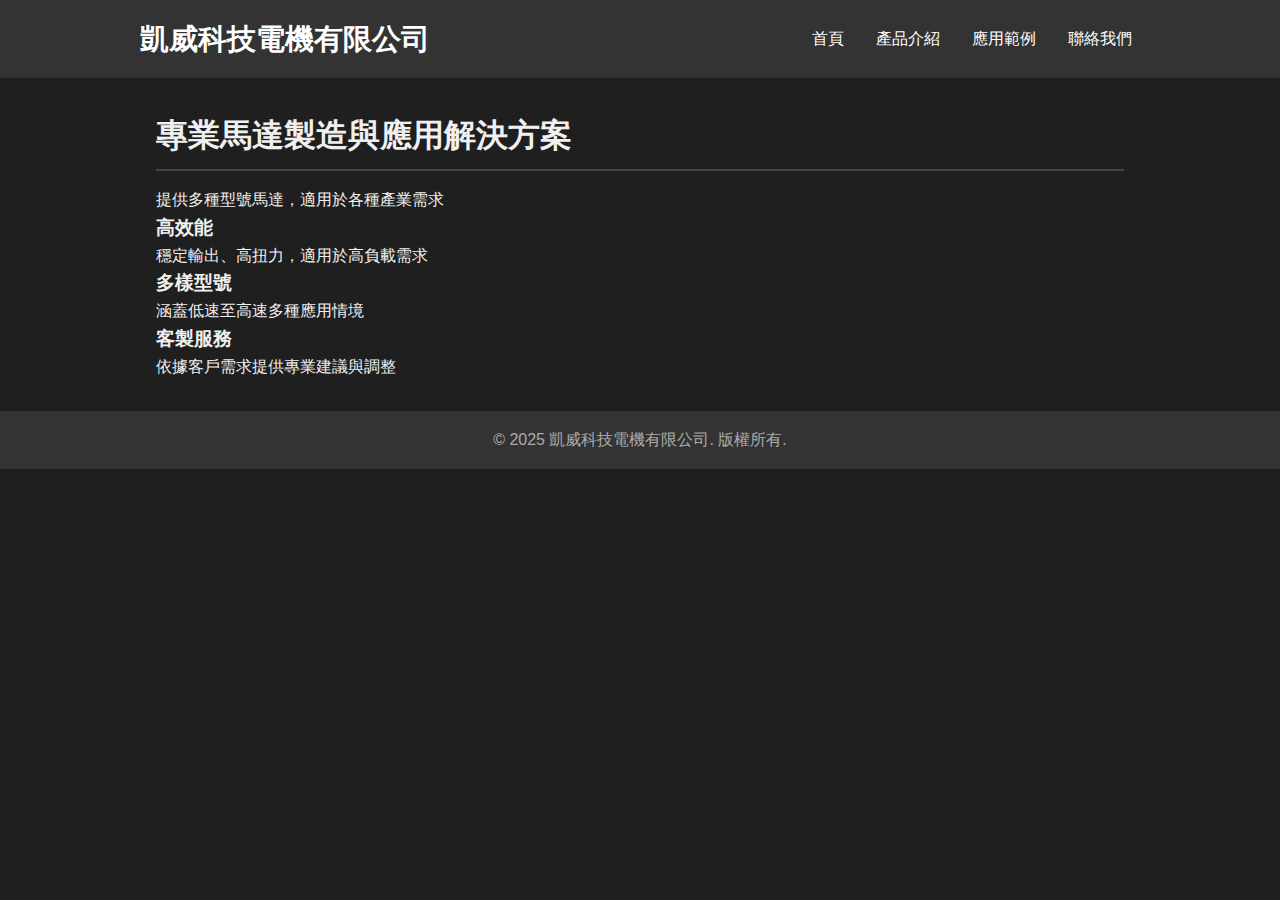
<file: index.html>
<!DOCTYPE html>
<html lang="zh-Hant">
<head>
  <meta charset="UTF-8">
  <meta name="viewport" content="width=device-width, initial-scale=1.0">
  <title>馬達產品介紹</title>
  <link rel="stylesheet" href="style.css">
  <script defer src="script.js"></script>

</head>
<body>
  <header>
    <nav>
      <h1>凱威科技電機有限公司</h1>
      <ul>
        <li><a href="index.html">首頁</a></li>
        <li><a href="products.html">產品介紹</a></li>
        <li><a href="applications.html">應用範例</a></li>
        <li><a href="contact.html">聯絡我們</a></li>
      </ul>
    </nav>
  </header>

  <main>
    <section class="hero">
      <h2>專業馬達製造與應用解決方案</h2>
      <p>提供多種型號馬達，適用於各種產業需求</p>
    </section>

    <section class="features">
      <div>
        <h3>高效能</h3>
        <p>穩定輸出、高扭力，適用於高負載需求</p>
      </div>
      <div>
        <h3>多樣型號</h3>
        <p>涵蓋低速至高速多種應用情境</p>
      </div>
      <div>
        <h3>客製服務</h3>
        <p>依據客戶需求提供專業建議與調整</p>
      </div>
    </section>
  </main>

  <footer>
    <p>&copy; 2025 凱威科技電機有限公司. 版權所有.</p>
  </footer>
</body>
</html>
</file>
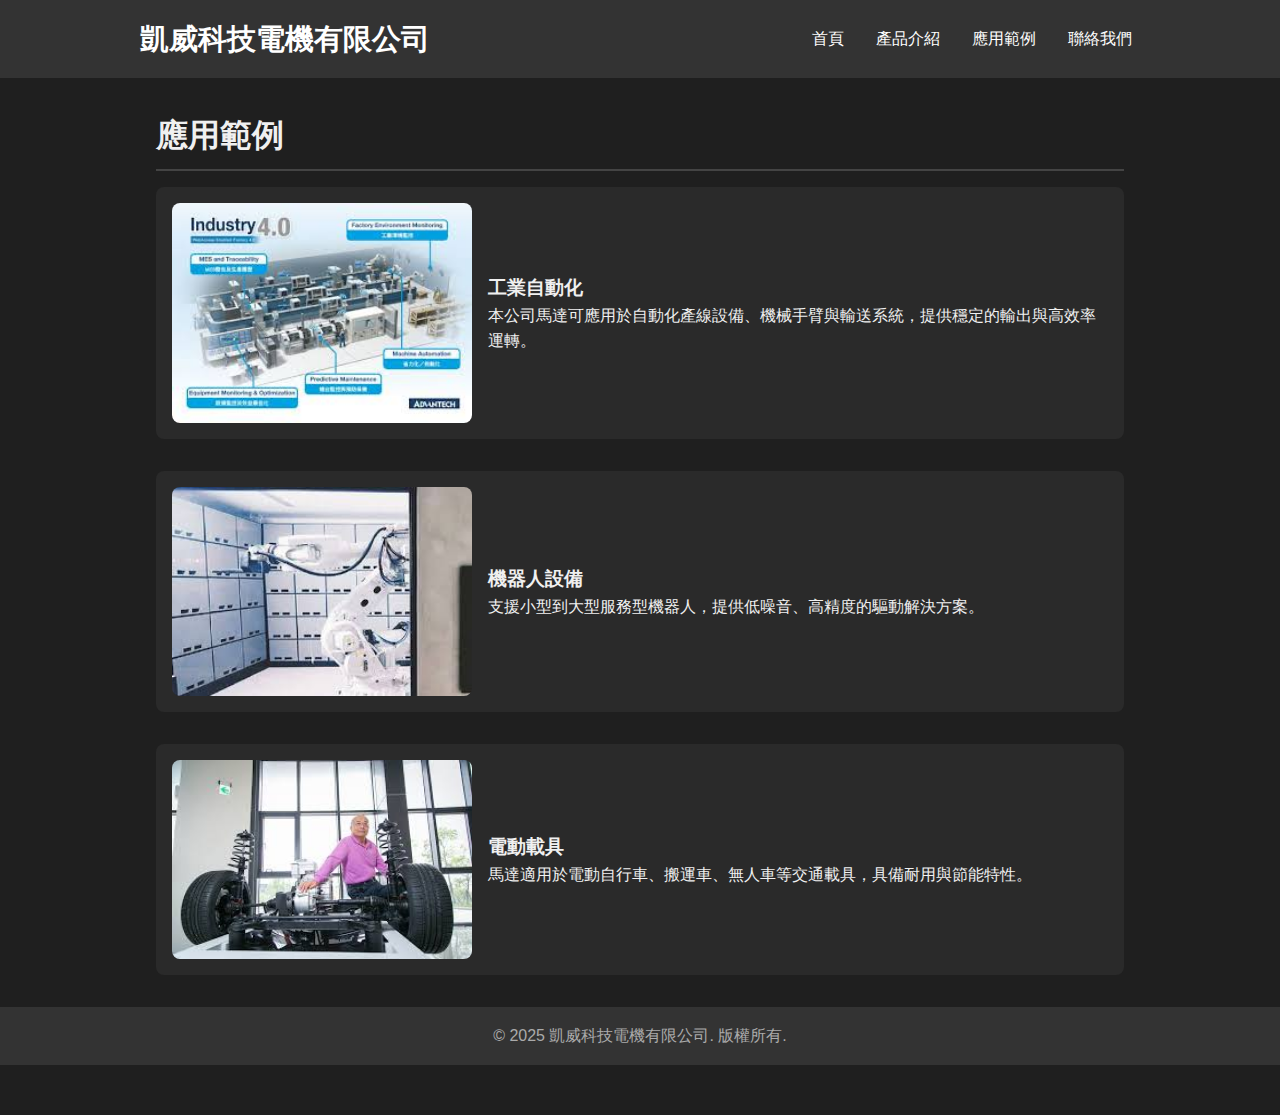
<file: applications.html>
<!DOCTYPE html>
<html lang="zh-Hant">
<head>
  <meta charset="UTF-8">
  <meta name="viewport" content="width=device-width, initial-scale=1.0">
  <title>應用範例 - 馬達產品</title>
  <link rel="stylesheet" href="style.css">
  <script defer src="script.js"></script>

</head>
<body>
  <header>
    <nav>
      <h1>凱威科技電機有限公司</h1>
      <ul>
        <li><a href="index.html">首頁</a></li>
        <li><a href="products.html">產品介紹</a></li>
        <li><a href="applications.html">應用範例</a></li>
        <li><a href="contact.html">聯絡我們</a></li>
      </ul>
    </nav>
  </header>

  <main class="applications">
    <h2>應用範例</h2>

    <div class="application-item">
      <img src="images/factory.jpg" alt="工業自動化應用">
      <div class="application-text">
        <h3>工業自動化</h3>
        <p>本公司馬達可應用於自動化產線設備、機械手臂與輸送系統，提供穩定的輸出與高效率運轉。</p>
      </div>
    </div>

    <div class="application-item">
      <img src="images/robot.jpg" alt="機器人應用">
      <div class="application-text">
        <h3>機器人設備</h3>
        <p>支援小型到大型服務型機器人，提供低噪音、高精度的驅動解決方案。</p>
      </div>
    </div>

    <div class="application-item">
      <img src="images/vehicle.jpg" alt="電動載具應用">
      <div class="application-text">
        <h3>電動載具</h3>
        <p>馬達適用於電動自行車、搬運車、無人車等交通載具，具備耐用與節能特性。</p>
      </div>
    </div>

  </main>

  <footer>
    <p>&copy; 2025 凱威科技電機有限公司. 版權所有.</p>
  </footer>
</body>
</html>
</file>
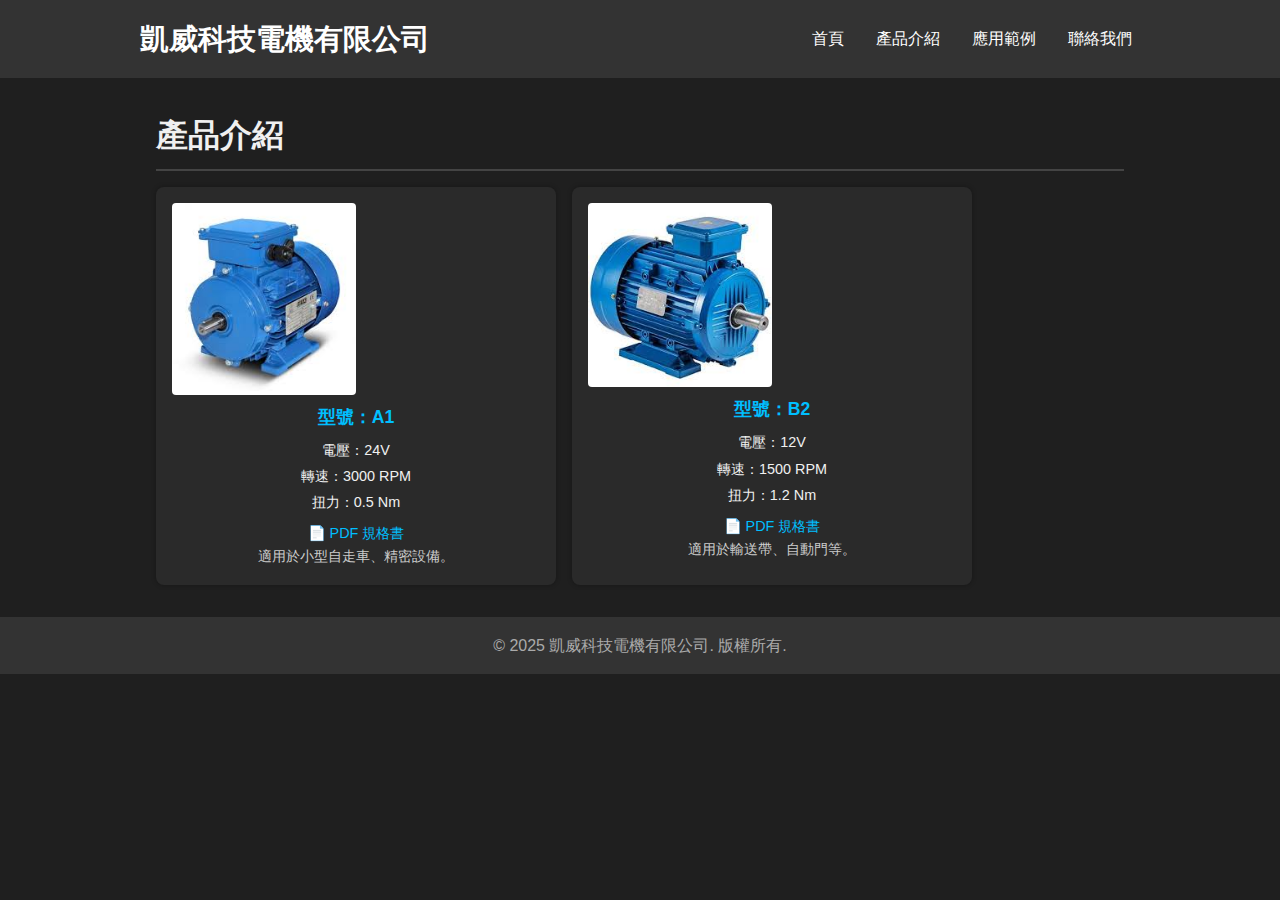
<file: products.html>
<!DOCTYPE html>
<html lang="zh-Hant">
<head>
  <meta charset="UTF-8">
  <meta name="viewport" content="width=device-width, initial-scale=1.0">
  <title>產品介紹 - 馬達產品</title>
  <link rel="stylesheet" href="style.css">
  <script defer src="script.js"></script>
</head>
<body>
  <header>
    <nav>
      <h1>凱威科技電機有限公司</h1>
      <ul>
        <li><a href="index.html">首頁</a></li>
        <li><a href="products.html">產品介紹</a></li>
        <li><a href="applications.html">應用範例</a></li>
        <li><a href="contact.html">聯絡我們</a></li>
      </ul>
    </nav>
  </header>

  <main>
    <h2>產品介紹</h2>

    <div class="product-grid fade-in">
      <div class="product-card">
        <img src="images/motor01.jpg" alt="馬達型號 A1">
        <div class="product-info">
          <h3>型號：A1</h3>
          <ul>
            <li>電壓：24V</li>
            <li>轉速：3000 RPM</li>
            <li>扭力：0.5 Nm</li>
          </ul>
          <p><a href="datasheets/A1.pdf" target="_blank">📄 PDF 規格書</a></p>
          <p>適用於小型自走車、精密設備。</p>
        </div>
      </div>

      <div class="product-card">
        <img src="images/motor02.jpg" alt="馬達型號 B2">
        <div class="product-info">
          <h3>型號：B2</h3>
          <ul>
            <li>電壓：12V</li>
            <li>轉速：1500 RPM</li>
            <li>扭力：1.2 Nm</li>
          </ul>
          <p><a href="datasheets/B2.pdf" target="_blank">📄 PDF 規格書</a></p>
          <p>適用於輸送帶、自動門等。</p>
        </div>
      </div>

      <!-- 可以複製更多產品卡片 -->
    </div>
  </main>

  <footer>
    <p>&copy; 2025 凱威科技電機有限公司. 版權所有.</p>
  </footer>
</body>
</html>
</file>
<file: style.css>
/* Reset 一些瀏覽器預設樣式 */
* {
  box-sizing: border-box;
  margin: 0;
  padding: 0;
}

body {
  font-family: "Segoe UI", sans-serif;
  background-color: #1f1f1f;
  color: #f0f0f0;
  line-height: 1.6;
  padding-bottom: 50px;
}

header {
  background-color: #333;
  padding: 1rem;
}

nav {
  max-width: 1000px;
  margin: auto;
  display: flex;
  justify-content: space-between;
  align-items: center;
  flex-wrap: wrap;
}

nav h1 {
  font-size: 1.8rem;
  color: #ffffff;
}

nav ul {
  list-style: none;
  display: flex;
  gap: 1rem;
}

nav ul li a {
  color: #ffffff;
  text-decoration: none;
  padding: 0.5rem;
  border-radius: 4px;
}

nav ul li a:hover {
  background-color: #555;
}

main {
  max-width: 1000px;
  margin: 2rem auto;
  padding: 0 1rem;
}

h2 {
  font-size: 2rem;
  margin-bottom: 1rem;
  border-bottom: 2px solid #444;
  padding-bottom: 0.5rem;
}

/* 產品卡片樣式 */
.product-list {
  display: grid;
  gap: 2rem;
}

.product-card {
  background-color: #2a2a2a;
  border-radius: 8px;
  padding: 1rem;
  display: flex;
  flex-direction: column;
  box-shadow: 0 0 10px rgba(0,0,0,0.4);
}

.product-card img {
  max-width: 50%;
  border-radius: 8px;
  margin-bottom: 1rem;
}

.product-info h3 {
  margin-bottom: 0.5rem;
}

.product-info ul {
  list-style: none;
  padding-left: 0;
  margin-bottom: 0.5rem;
}

.product-info li {
  margin-bottom: 0.2rem;
}

.product-info a {
  color: #00bfff;
  text-decoration: none;
}

.product-info a:hover {
  text-decoration: underline;
}

/* 應用範例 */
.application-item {
  display: flex;
  flex-wrap: wrap;
  margin-bottom: 2rem;
  background-color: #2a2a2a;
  padding: 1rem;
  border-radius: 8px;
  gap: 1rem;
  align-items: center;
}

.application-item img {
  max-width: 300px;
  width: 100%;
  border-radius: 8px;
}

.application-text {
  flex: 1;
}

/* 聯絡表單 */
.contact-form {
  margin-bottom: 2rem;
}

.contact-form form {
  display: flex;
  flex-direction: column;
  gap: 1rem;
}

.contact-form input,
.contact-form textarea {
  padding: 0.8rem;
  border: none;
  border-radius: 6px;
  background-color: #444;
  color: #fff;
}

.contact-form button {
  background-color: #00bfff;
  color: #fff;
  padding: 0.8rem;
  border: none;
  border-radius: 6px;
  cursor: pointer;
}

.contact-form button:hover {
  background-color: #009acd;
}

/* 頁尾 */
footer {
  background-color: #333;
  color: #aaa;
  text-align: center;
  padding: 1rem;
  position: relative;
  bottom: 0;
  width: 100%;
}

/* 手機適應 */
@media (max-width: 600px) {
  nav ul {
    flex-direction: column;
    gap: 0.5rem;
    margin-top: 1rem;
  }

  .application-item {
    flex-direction: column;
    text-align: center;
  }
}

/* 動畫初始樣式 */
.fade-in {
  opacity: 0;
  transform: translateY(20px);
  transition: opacity 1s ease-out, transform 1s ease-out;
}

/* 動畫觸發後 */
.fade-in.visible {
  opacity: 1;
  transform: translateY(0);
}
.product-grid {
  display: flex;
  flex-wrap: wrap;
  gap: 1rem;
  justify-content: flex-start;
}

.product-grid .product-card {
  width: 400px;
  background-color: #2a2a2a;
  padding: 1rem;
  border-radius: 8px;
  text-align: center;
  box-shadow: 0 0 5px rgba(0,0,0,0.3);
  transition: transform 0.3s ease;
}

.product-grid .product-card:hover {
  transform: scale(1.03);
}

.product-grid .product-card img {
  width: 150%;
  border-radius: 4px;
  margin-bottom: 0.5rem;
}

.product-info h3 {
  margin-bottom: 0.5rem;
  font-size: 1.1rem;
  color: #00bfff;
}

.product-info ul {
  list-style: none;
  padding-left: 0;
  margin-bottom: 0.5rem;
}

.product-info li {
  font-size: 0.9rem;
  margin-bottom: 0.2rem;
}

.product-info a {
  color: #00bfff;
  text-decoration: none;
}

.product-info a:hover {
  text-decoration: underline;
}

.product-info p {
  font-size: 0.9rem;
  color: #ccc;
}
</file>
